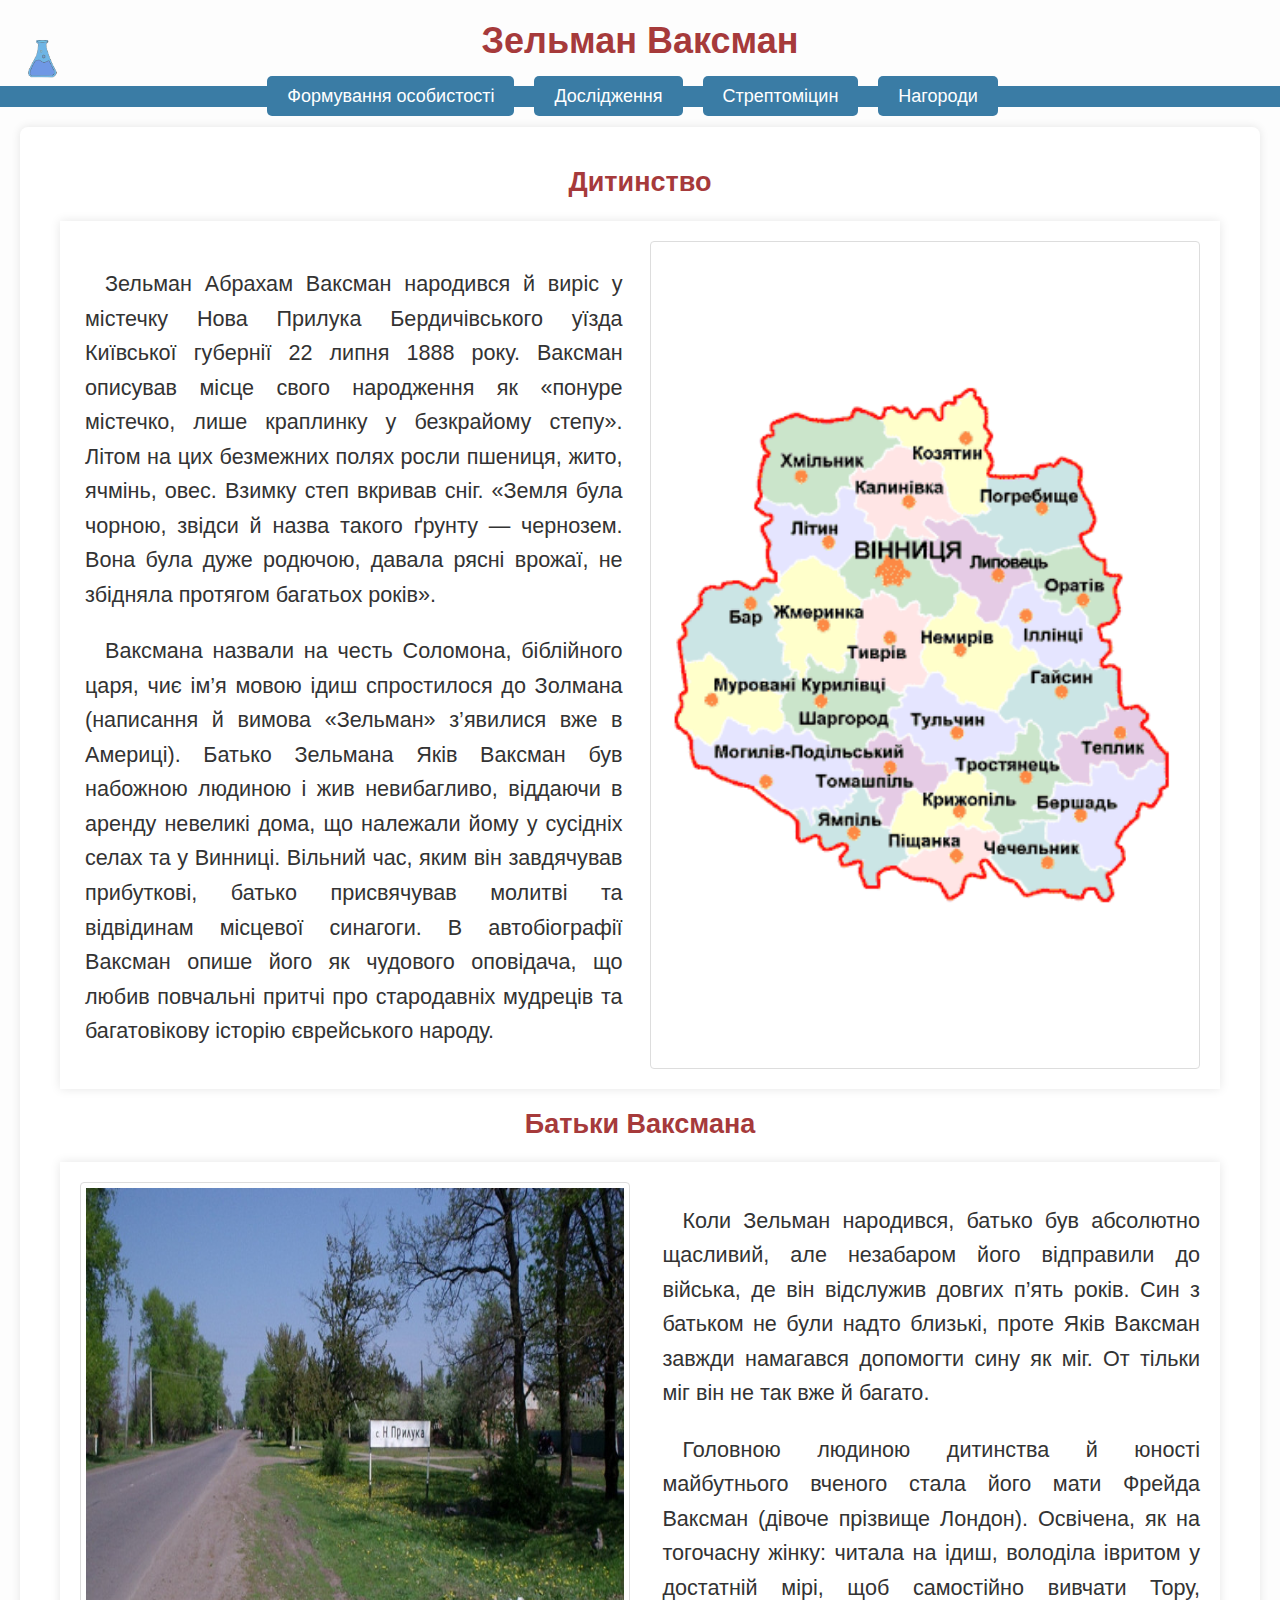
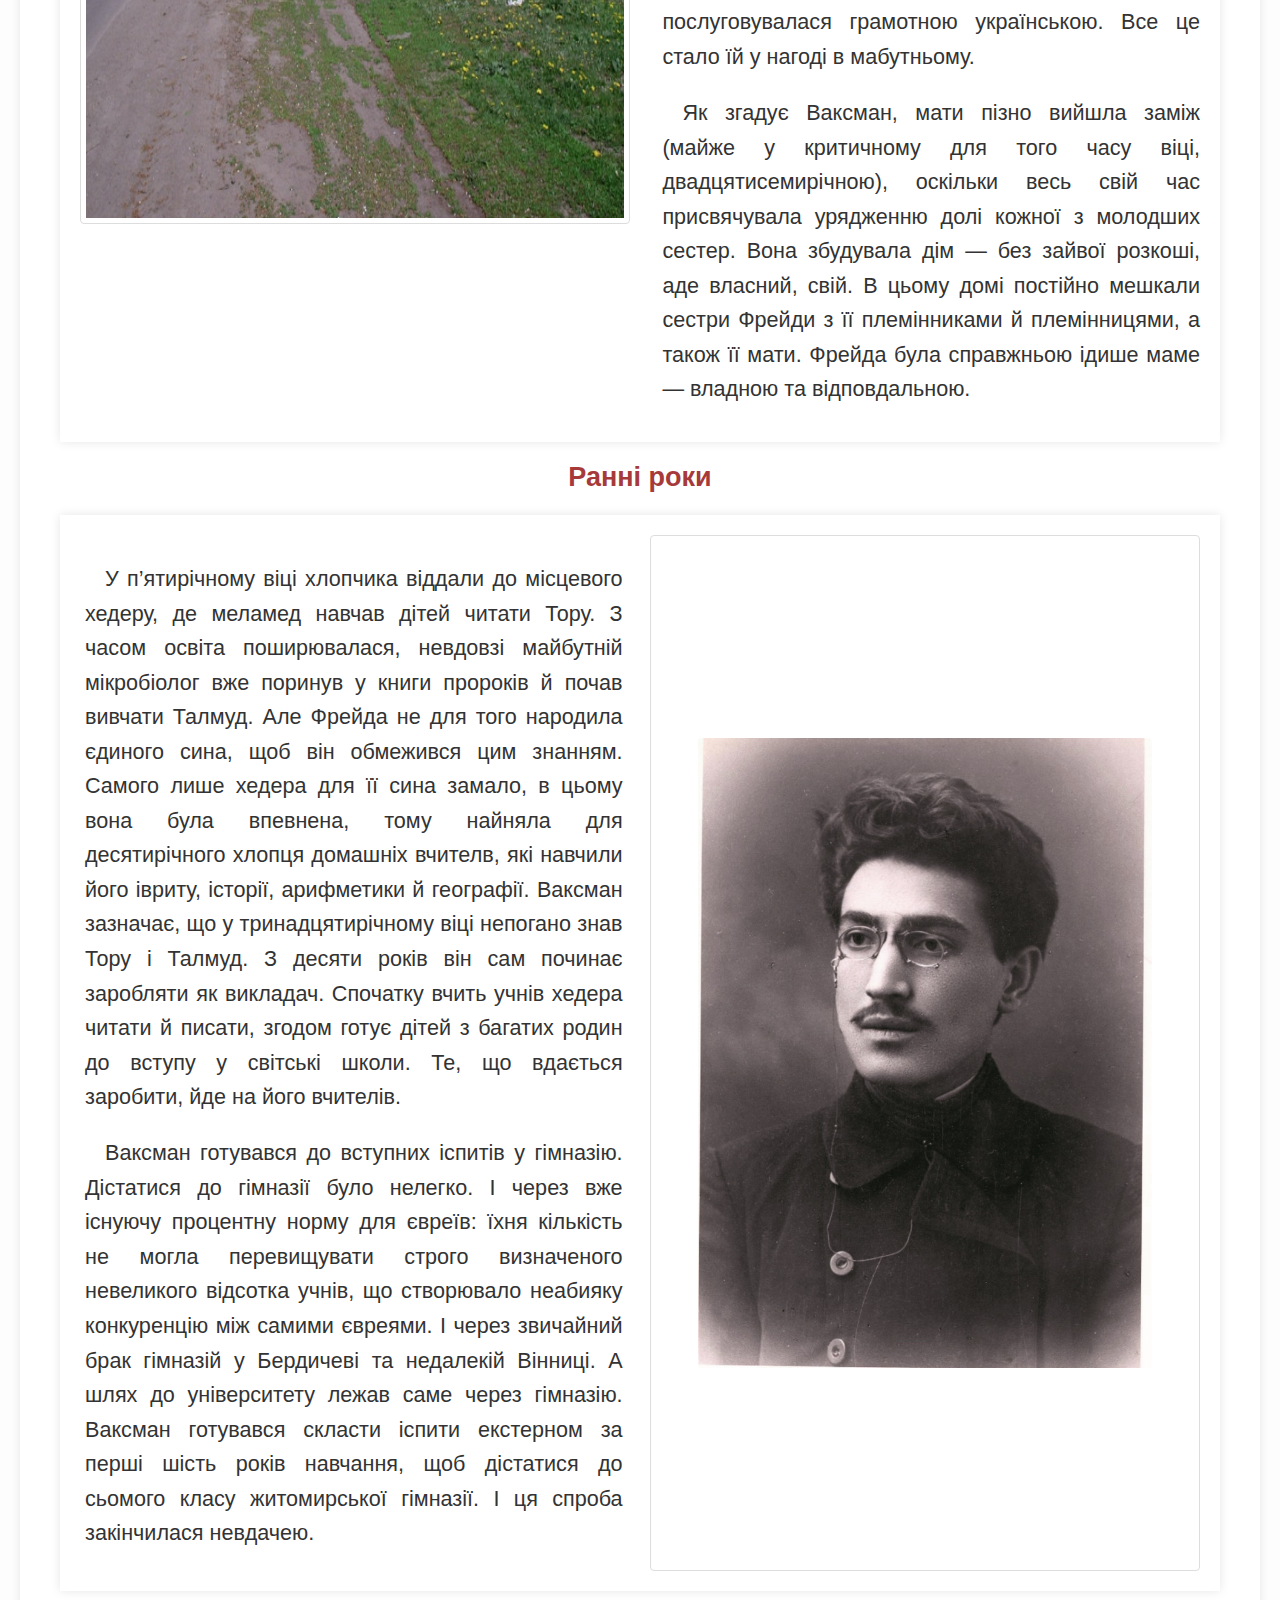
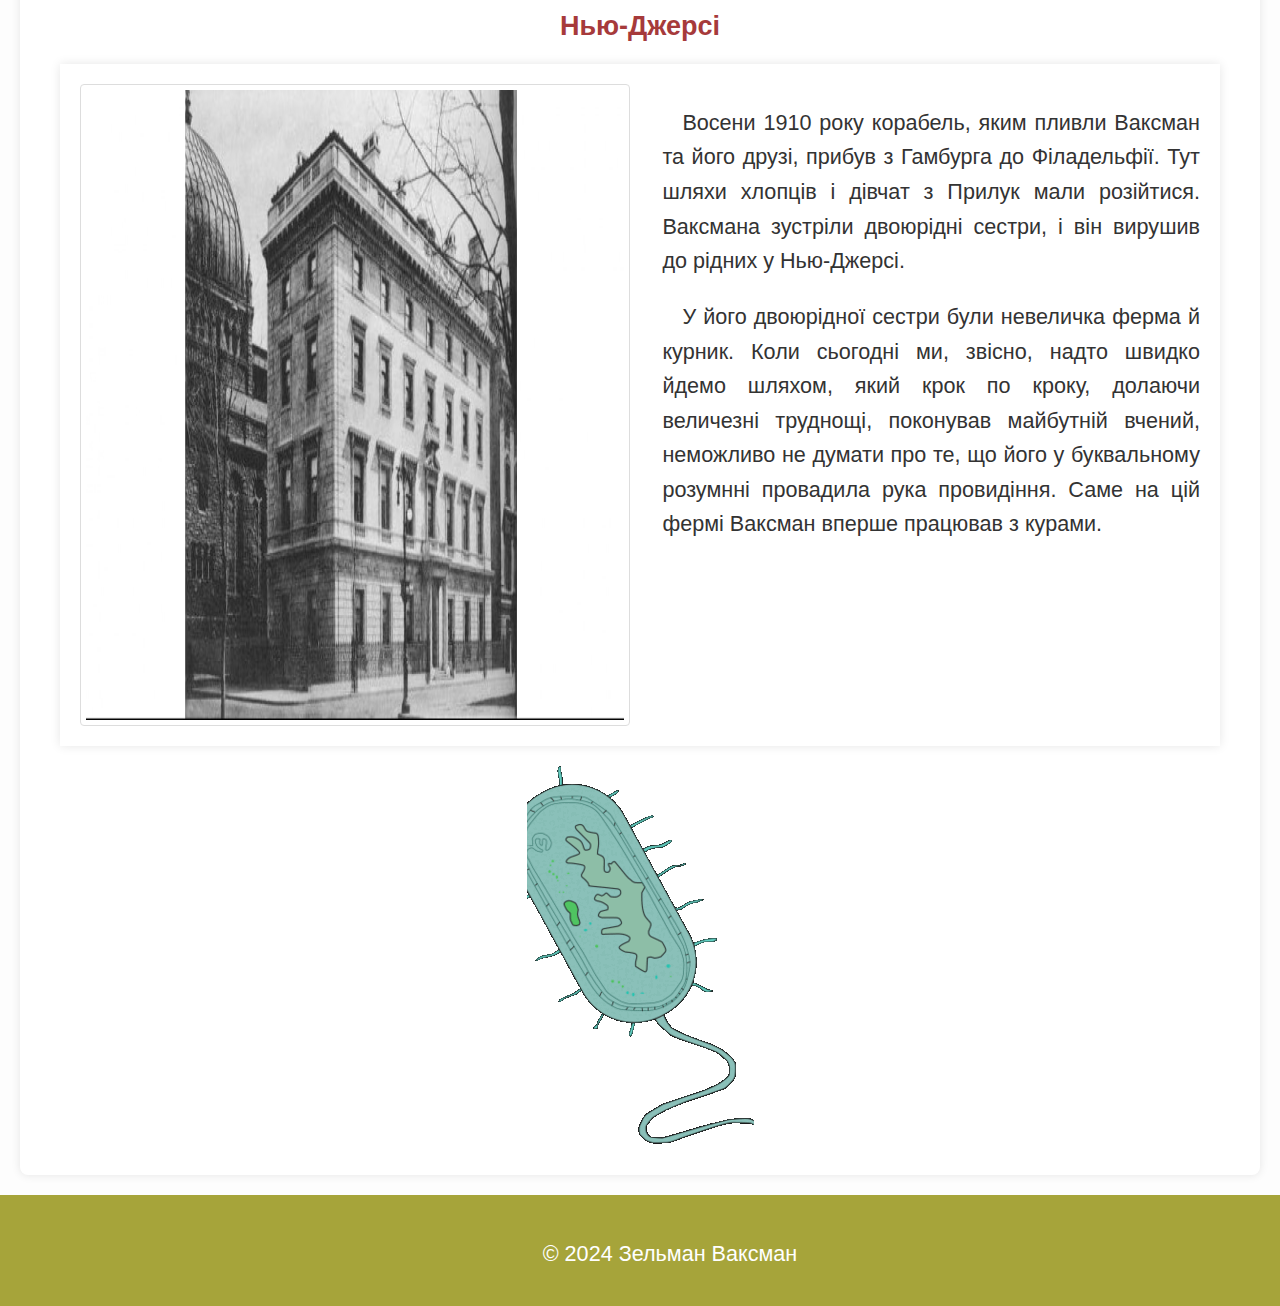
<file: index.html>
<!DOCTYPE html>
<html lang="uk">
<head>
    <meta charset="UTF-8">
    <meta name="viewport" content="width=device-width, initial-scale=1.0">
    <title>Зельман Ваксман - Формування особистості </title>
    <link rel="stylesheet" href="styles.css">
    <script src="script.js"></script>
</head>
<body>
    <header>
        <div class="logo">
            <img src="photos/logo.WebP" alt="Website Logo">
        </div>
        <h1>Зельман Ваксман</h1>
        <nav>
            <ul>
                <li><a href="index.html">Формування особистості</a></li>
                <li><a href="methods.html">Дослідження</a></li>
                <li><a href="streptomyces.html">Стрептоміцин</a></li>
                <li><a href="awards.html">Нагороди</a></li>
            </ul>
        </nav>
    </header>
    
    <main>
        <h2>Дитинство</h2>
        
        <section  class="content">
        
            <div class="left-content-alt">
              <p>
                Зельман Абрахам Ваксман народився й вирiс у мiстечку Нова Прилука Бердичiвського уїзда Київської губернiї 22 липня 1888 року. 
                Ваксман описував мiсце свого народження як «понуре мiстечко, лише краплинку у безкрайому степу». Лiтом на цих безмежних полях росли пшениця, жито, ячмiнь, овес. 
                Взимку степ вкривав снiг. «Земля була чорною, звiдси й назва такого ґрунту — чернозем. Вона була дуже родючою, давала ряснi врожаї, не збiдняла протягом багатьох рокiв».
            </p>
            <p>
                Ваксмана назвали на честь Соломона, бiблiйного царя, чиє iм’я мовою iдиш спростилося до Золмана (написання й вимова «Зельман» з’явилися вже в Америцi). 
                Батько Зельмана Якiв Ваксман був набожною людиною i жив невибагливо, вiддаючи в аренду невеликi дома, що належали йому у сусiднiх селах та у Винницi. 
                Вiльний час, яким вiн завдячував прибутковi, батько присвячував молитвi та вiдвiдинам мiсцевої синагоги. 
                В автобiографiї Ваксман опише його як чудового оповiдача, що любив повчальнi притчi про стародавнiх мудрецiв та багатовiкову iсторiю єврейського народу.
            </p>    
            </div>
            <div class="right-content-alt">
                <img src="photos/vinnitsa_map.WebP" alt="Вінницька область">
            </div>
            
        </section>
        <h2>Батьки Ваксмана</h2>
        <section  class="content">
            <div class="left-content">
                <img src="photos/selo.WebP" alt="Зельман Ваксман фото">
            </div>
            <div class="right-content">
            <p>
                Коли Зельман народився, батько був абсолютно щасливий, але незабаром його вiдправили до вiйська, де вiн вiдслужив довгих п’ять рокiв. Син з батьком не були надто близькi, проте Якiв Ваксман завжди намагався допомогти сину як мiг. От тiльки мiг вiн не так вже й багато.
            </p>
            <p>
                Головною людиною дитинства й юностi майбутнього вченого стала його мати Фрейда Ваксман (дiвоче прiзвище Лондон). Освiчена, як на тогочасну жiнку: читала на iдиш, володiла iвритом у достатнiй мiрi, щоб самостiйно вивчати Тору, послуговувалася грамотною українською. Все це стало їй у нагодi в мабутньому.
            </p>
               <p>
                Як згадує Ваксман, мати пiзно вийшла замiж (майже у критичному для того часу вiцi, двадцятисемирiчною), оскiльки весь свiй час присвячувала урядженню долi кожної з молодших сестер. Вона збудувала дiм — без зайвої розкошi, аде власний, свiй. В цьому домi постiйно мешкали сестри Фрейди з її племiнниками й племiнницями, а також її мати. Фрейда була справжньою iдише маме — владною та вiдповдальною.
               </p>
            </div>            
        </section>
        <h2>Ранні роки</h2>
        <section  class="content">
           
            <div class="left-content-alt">
            <p>
                У п’ятирiчному вiцi хлопчика вiддали до мiсцевого хедеру, де меламед навчав дiтей читати Тору. З часом освiта поширювалася, невдовзi майбутнiй мiкробiолог вже поринув у книги пророкiв й почав вивчати Талмуд. Але Фрейда не для того народила єдиного сина, щоб вiн обмежився цим знанням. Самого лише хедера для її сина замало, в цьому вона була впевнена, тому найняла для десятирiчного хлопця домашнiх вчителв, якi навчили його iвриту, iсторiї, арифметики й географiї. Ваксман зазначає, що у тринадцятирiчному вiцi непогано знав Тору i Талмуд. З десяти рокiв вiн сам починає заробляти як викладач. Спочатку вчить учнiв хедера читати й писати, згодом готує дiтей з багатих родин до вступу у свiтськi школи. Те, що вдається заробити, йде на його вчителiв.
            </p>
            <p>
                Ваксман готувався до вступних iспитiв у гiмназiю. Дiстатися до гiмназiї було нелегко. I через вже iснуючу процентну норму для євреїв: їхня кiлькiсть не могла перевищувати строго визначеного невеликого вiдсотка учнiв, що створювало неабияку конкуренцiю мiж самими євреями. I через звичайний брак гiмназiй у Бердичевi та недалекiй Вiнницi. А шлях до унiверситету лежав саме через гiмназiю. Ваксман готувався скласти iспити екстерном за першi шiсть рокiв навчання, щоб дiстатися до сьомого класу житомирської гiмназiї. I ця спроба закiнчилася невдачею.
            </p>
           
            </div>   
            <div class="right-content-alt">
                <img src="photos/Vaksman_photo.WebP" alt="Зельман Ваксман фото">
            </div>         
        </section>


      
        <h2>Нью-Джерсi</h2>
        <section  class="content">
            <div class="left-content">
                <img src="photos/jersi.WebP" alt="jersi">
            </div>
            <div class="right-content">
            <p>
                Восени 1910 року корабель, яким пливли Ваксман та його друзi, прибув з Гамбурга до Фiладельфiї. Тут шляхи хлопцiв i дiвчат з Прилук мали розiйтися. Ваксмана зустрiли двоюрiднi сестри, i вiн вирушив до рiдних у Нью-Джерсi.
            </p>
            <p>
                У його двоюрiдної сестри були невеличка ферма й курник. Коли сьогоднi ми, звiсно, надто швидко йдемо шляхом, який крок по кроку, долаючи величезнi труднощi, поконував майбутнiй вчений, неможливо не думати про те, що його у буквальному розумннi провадила рука провидiння. Саме на цiй фермi Ваксман вперше працював з курами. 
            </p>
           
            </div>            
        </section>
        <div class="gif-container">
            <img src="photos/bacteria-gif.gif" alt="Animated GIF" class="animated-gif" />
        </div>    
    </main>

    <footer>
        <p class="footr">&copy; 2024 Зельман Ваксман</p>
    </footer>
</body>
</html>
</file>
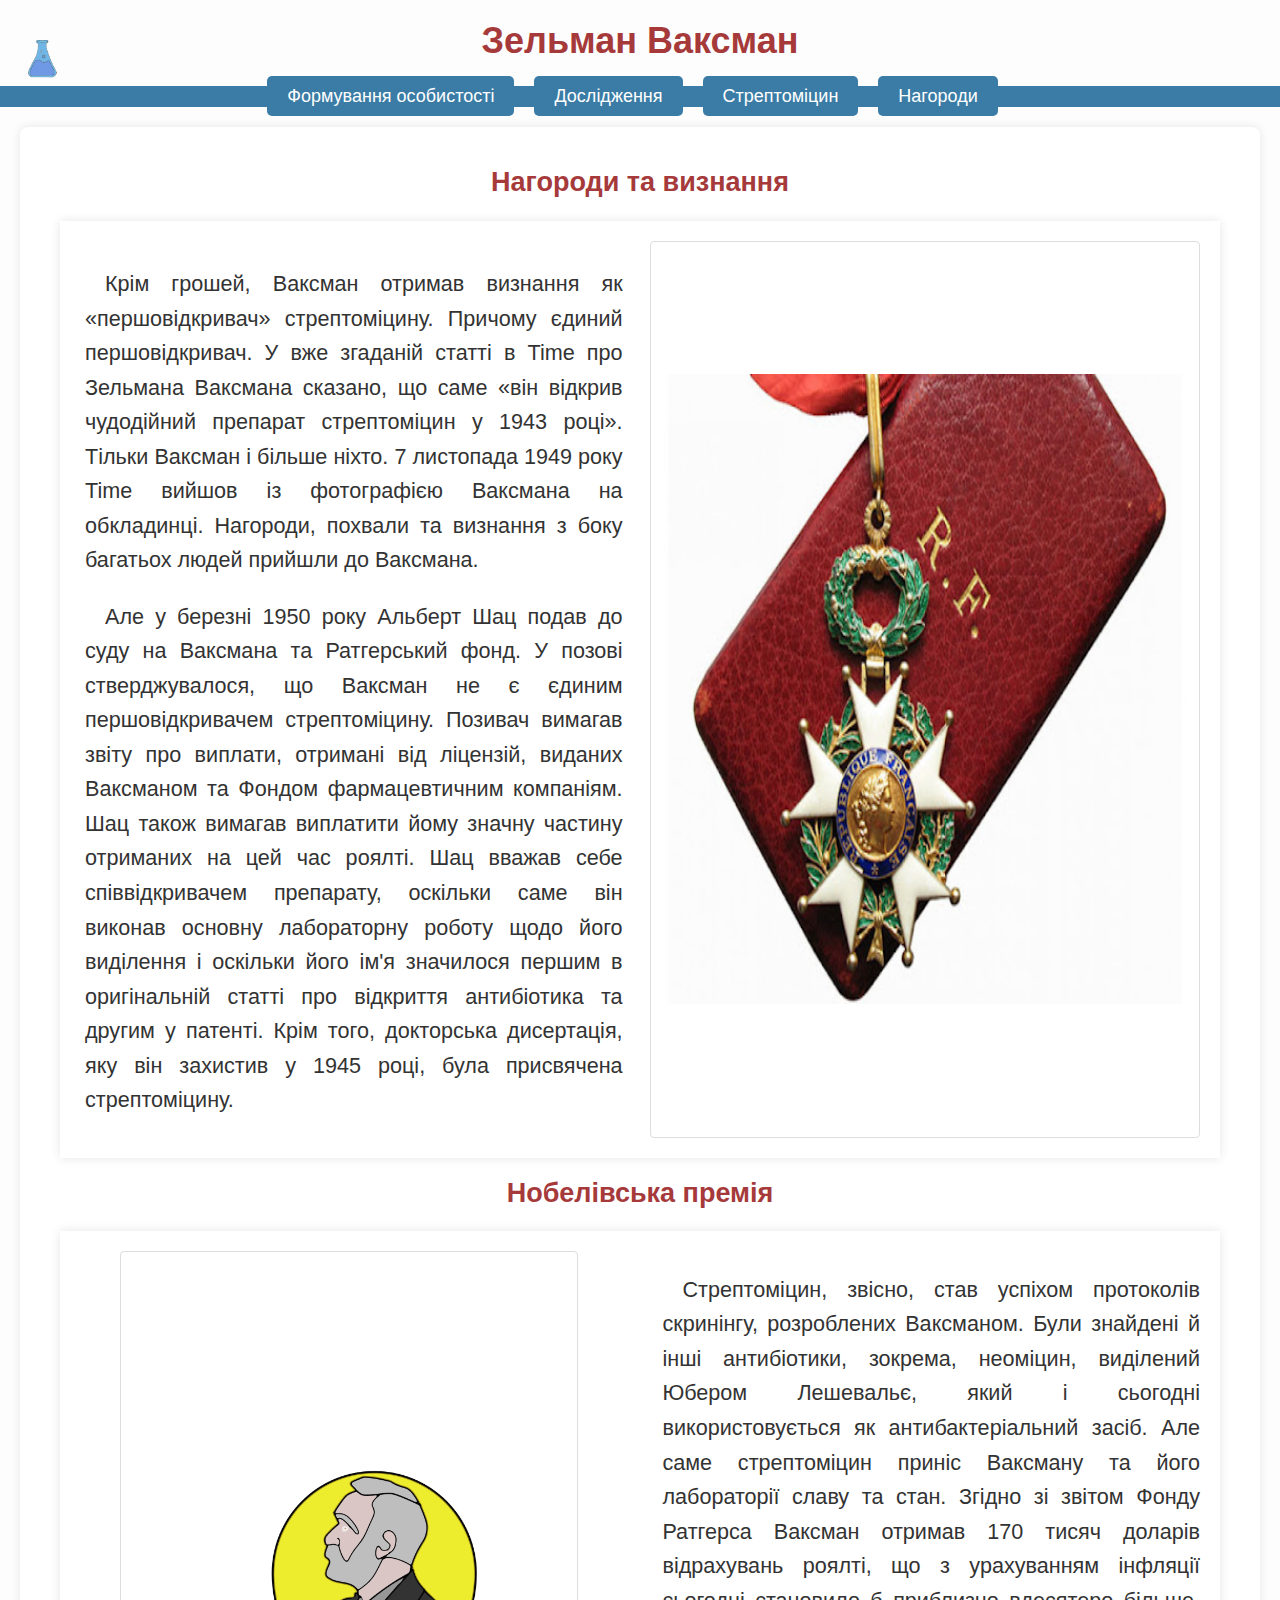
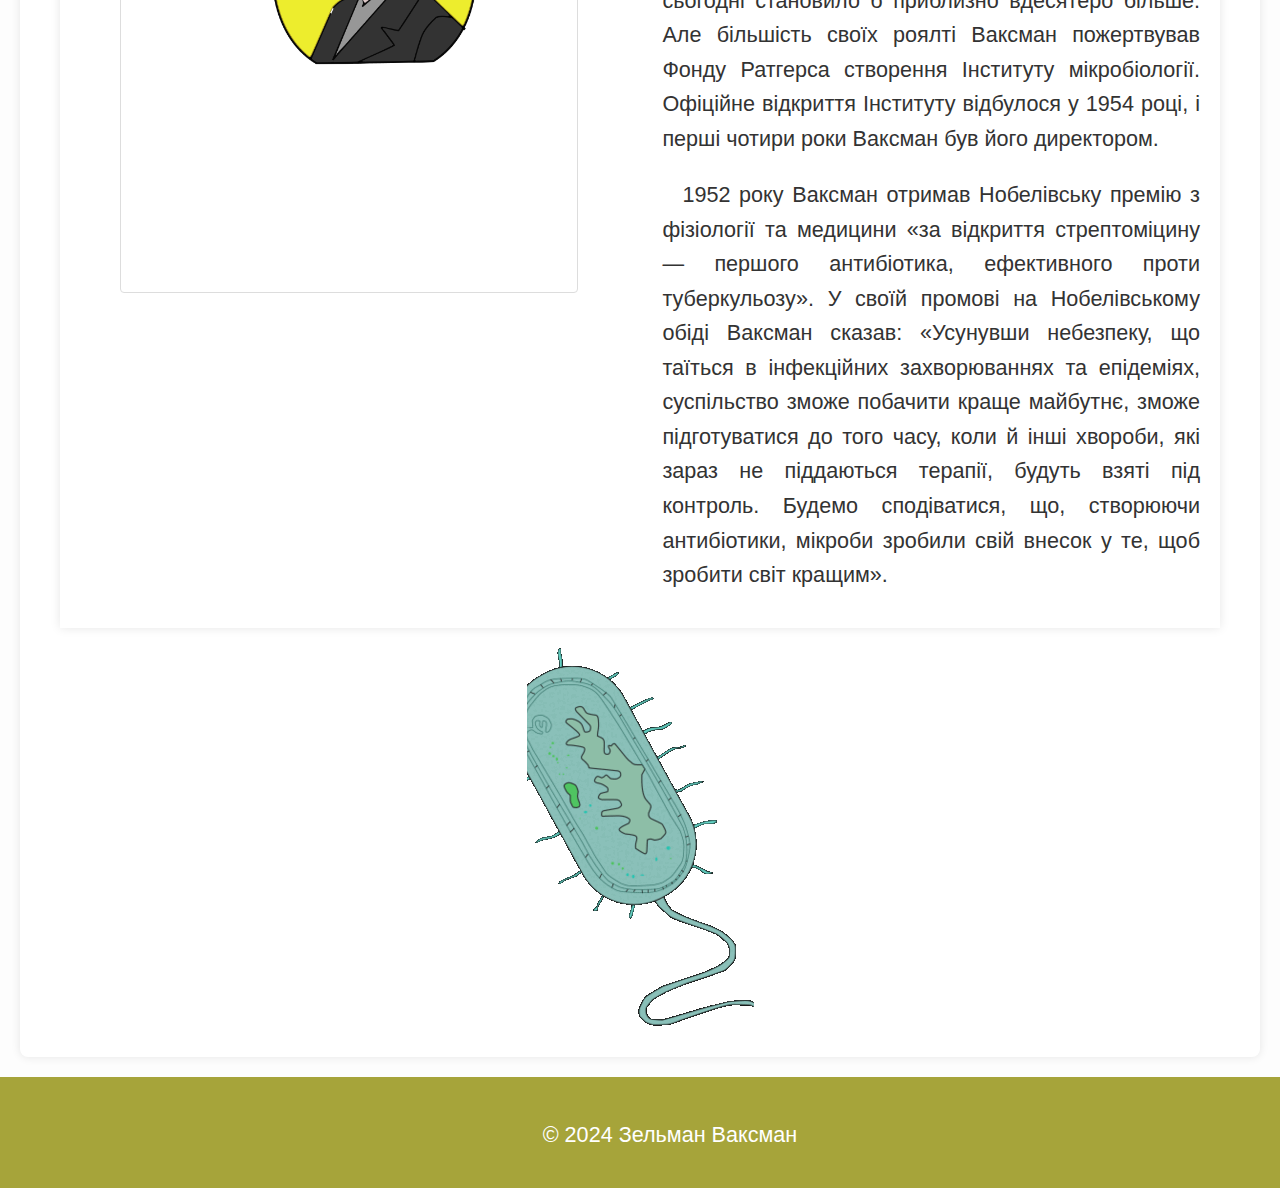
<file: awards.html>
<!DOCTYPE html>
<html lang="uk">
<head>
    <meta charset="UTF-8">
    <meta name="viewport" content="width=device-width, initial-scale=1.0">
    <title>Зельман Ваксман - Нагороди</title>
    <link rel="stylesheet" href="styles.css">
    <script src="script.js"></script>
</head>
<body>
    <header>
        <div class="logo">
            <img src="photos/logo.WebP" alt="Website Logo">
        </div>
        <h1>Зельман Ваксман</h1>
        <nav>
            <ul>
                <li><a href="index.html">Формування особистості</a></li>
                <li><a href="methods.html">Дослідження</a></li>
                <li><a href="streptomyces.html">Стрептоміцин</a></li>
                <li><a href="awards.html">Нагороди</a></li>
            </ul>
        </nav>
    </header>

    <main>
        <h2>Нагороди та визнання</h2>
        <section  class="content">

            <div class="left-content-alt">
              <p>
                Крім грошей, Ваксман отримав визнання як «першовідкривач» стрептоміцину. Причому єдиний першовідкривач. У вже згаданій статті в Time про Зельмана Ваксмана сказано, що саме «він відкрив чудодійний препарат стрептоміцин у 1943 році». Тільки Ваксман і більше ніхто. 7 листопада 1949 року Time вийшов із фотографією Ваксмана на обкладинці. Нагороди, похвали та визнання з боку багатьох людей прийшли до Ваксмана.
            </p>
            <p>
                Але у березні 1950 року Альберт Шац подав до суду на Ваксмана та Ратгерський фонд. У позові стверджувалося, що Ваксман не є єдиним першовідкривачем стрептоміцину. Позивач вимагав звіту про виплати, отримані від ліцензій, виданих Ваксманом та Фондом фармацевтичним компаніям. Шац також вимагав виплатити йому значну частину отриманих на цей час роялті. Шац вважав себе співвідкривачем препарату, оскільки саме він виконав основну лабораторну роботу щодо його виділення і оскільки його ім'я значилося першим в оригінальній статті про відкриття антибіотика та другим у патенті. Крім того, докторська дисертація, яку він захистив у 1945 році, була присвячена стрептоміцину.
            </p>    
            </div>
            <div class="right-content-alt">
                <img src="photos/unnamed.jpg" alt="Streptomyces griseus">
            </div>
        </section>
        <h2>Нобелівська премія</h2>
        <section  class="content">
            <div class="left-content">
                <img src="photos/nobelprize.png" alt="Streptomyces griseus">
            </div>
            <div class="right-content">
              <p>
                Стрептоміцин, звісно, ​​став успіхом протоколів скринінгу, розроблених Ваксманом. Були знайдені й інші антибіотики, зокрема, неоміцин, виділений Юбером Лешевальє, який і сьогодні використовується як антибактеріальний засіб. Але саме стрептоміцин приніс Ваксману та його лабораторії славу та стан. Згідно зі звітом Фонду Ратгерса Ваксман отримав 170 тисяч доларів відрахувань роялті, що з урахуванням інфляції сьогодні становило б приблизно вдесятеро більше. Але більшість своїх роялті Ваксман пожертвував Фонду Ратгерса створення Інституту мікробіології. Офіційне відкриття Інституту відбулося у 1954 році, і перші чотири роки Ваксман був його директором.
            </p>
            <p>
                1952 року Ваксман отримав Нобелівську премію з фізіології та медицини «за відкриття стрептоміцину — першого антибіотика, ефективного проти туберкульозу». У своїй промові на Нобелівському обіді Ваксман сказав: «Усунувши небезпеку, що таїться в інфекційних захворюваннях та епідеміях, суспільство зможе побачити краще майбутнє, зможе підготуватися до того часу, коли й інші хвороби, які зараз не піддаються терапії, будуть взяті під контроль. Будемо сподіватися, що, створюючи антибіотики, мікроби зробили свій внесок у те, щоб зробити світ кращим».
            </p>    
            </div>
        </section>
        <div class="gif-container">
            <img src="photos/bacteria-gif.gif" alt="Animated GIF" class="animated-gif" />
        </div>   
    </main>

    <footer>
        <p class="footr">&copy; 2024 Зельман Ваксман</p>
    </footer>
</body>
</html>
</file>
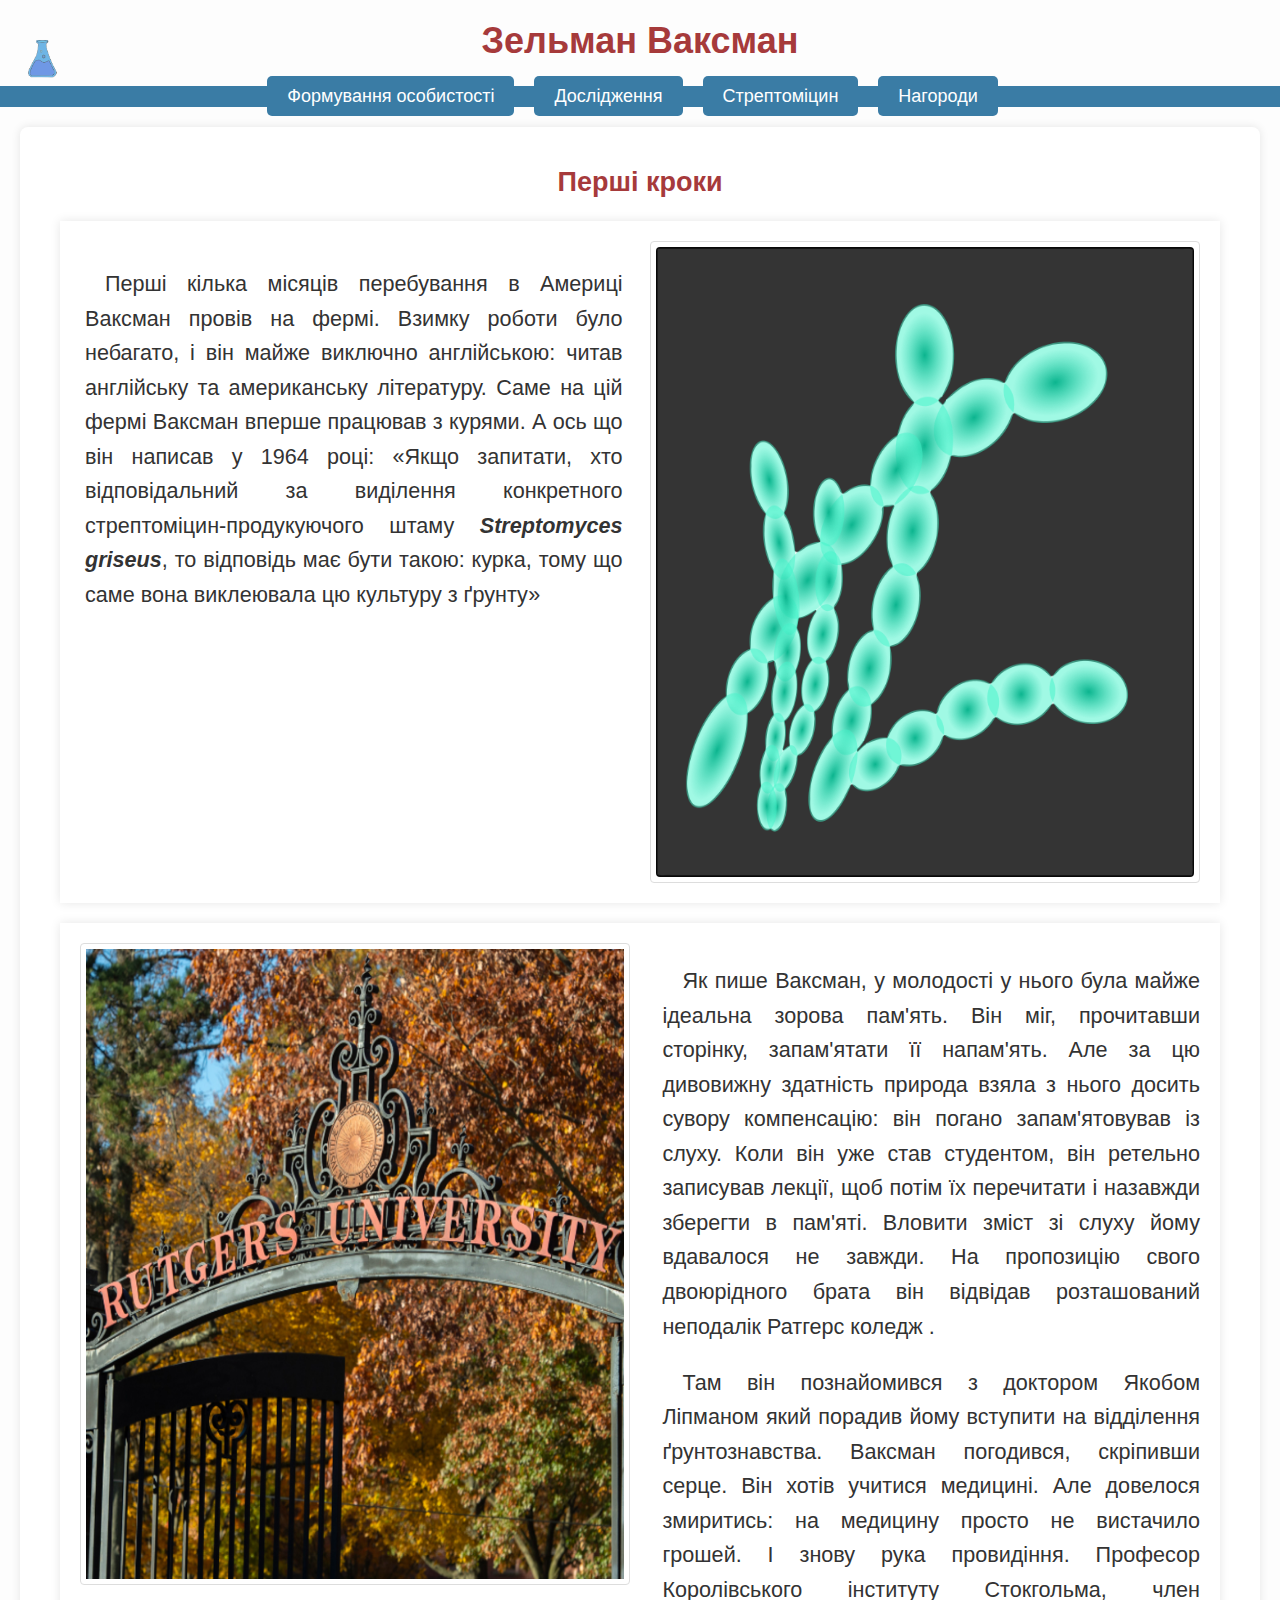
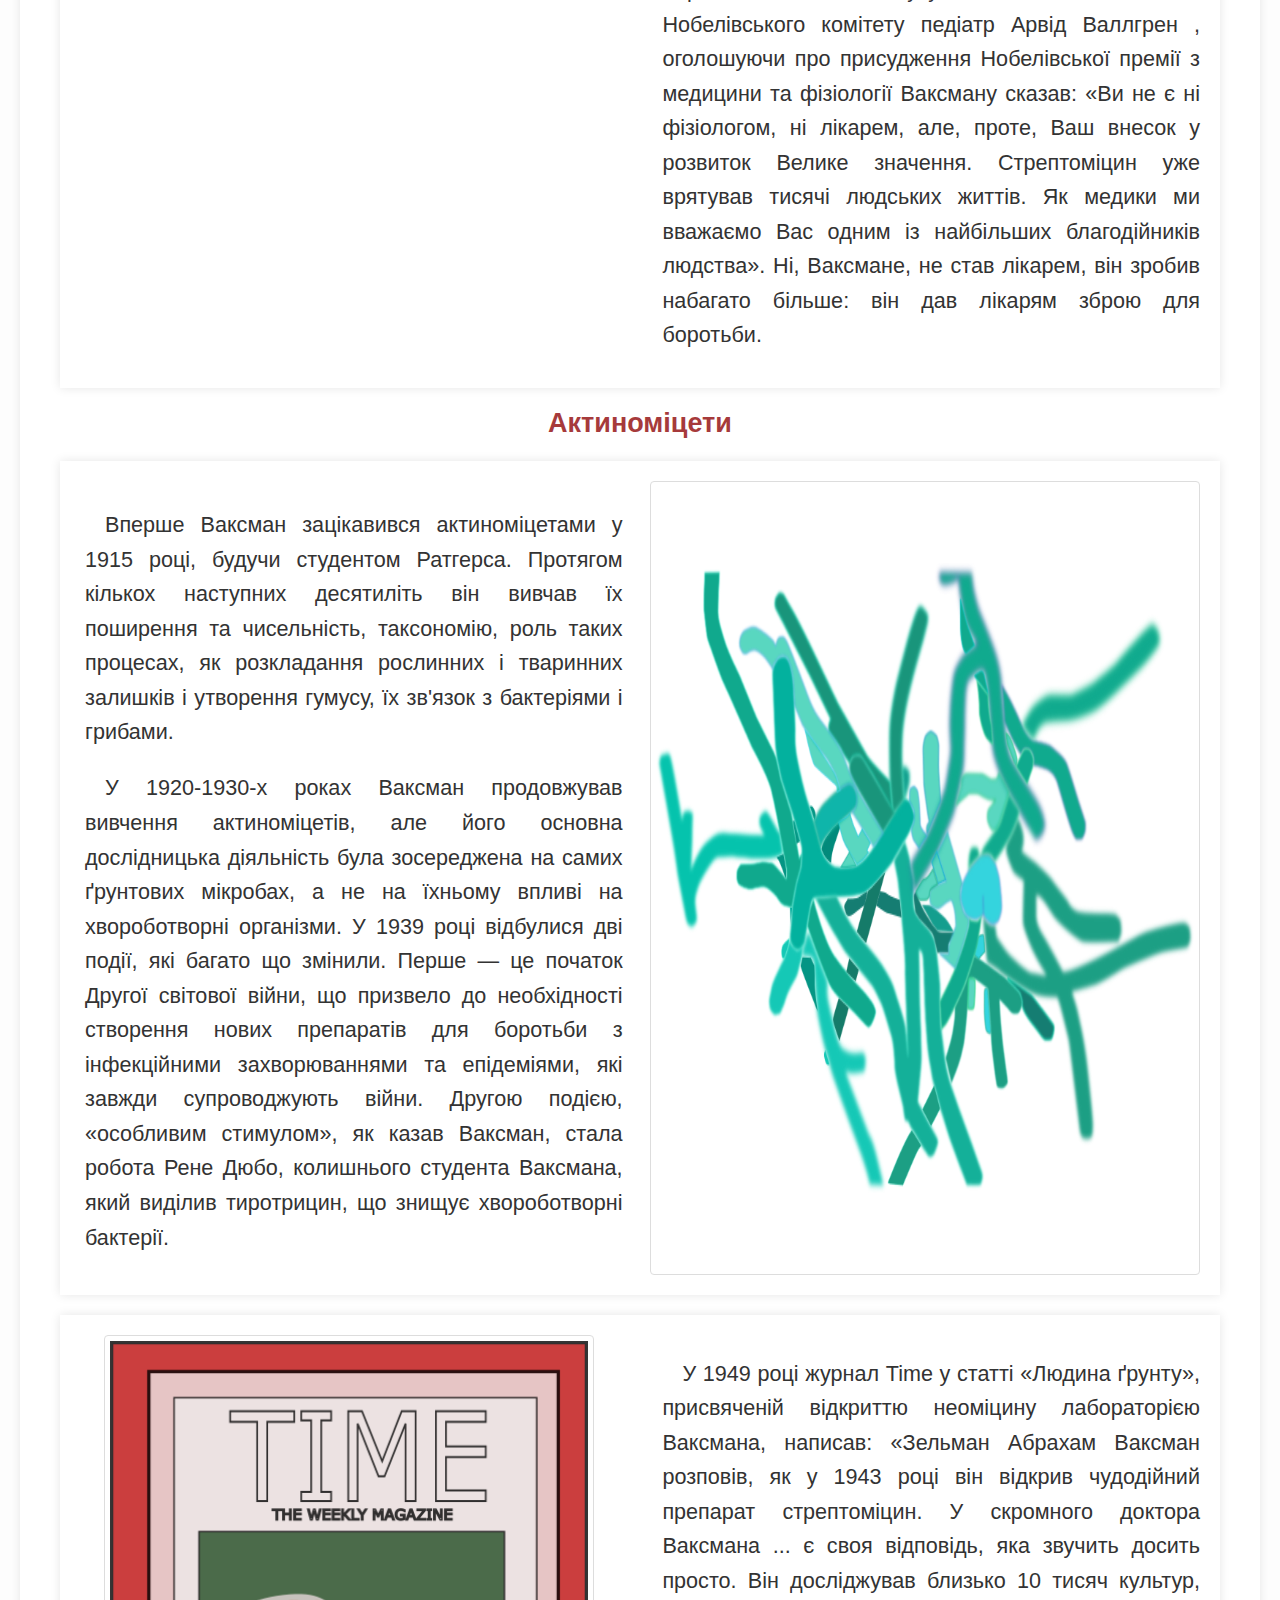
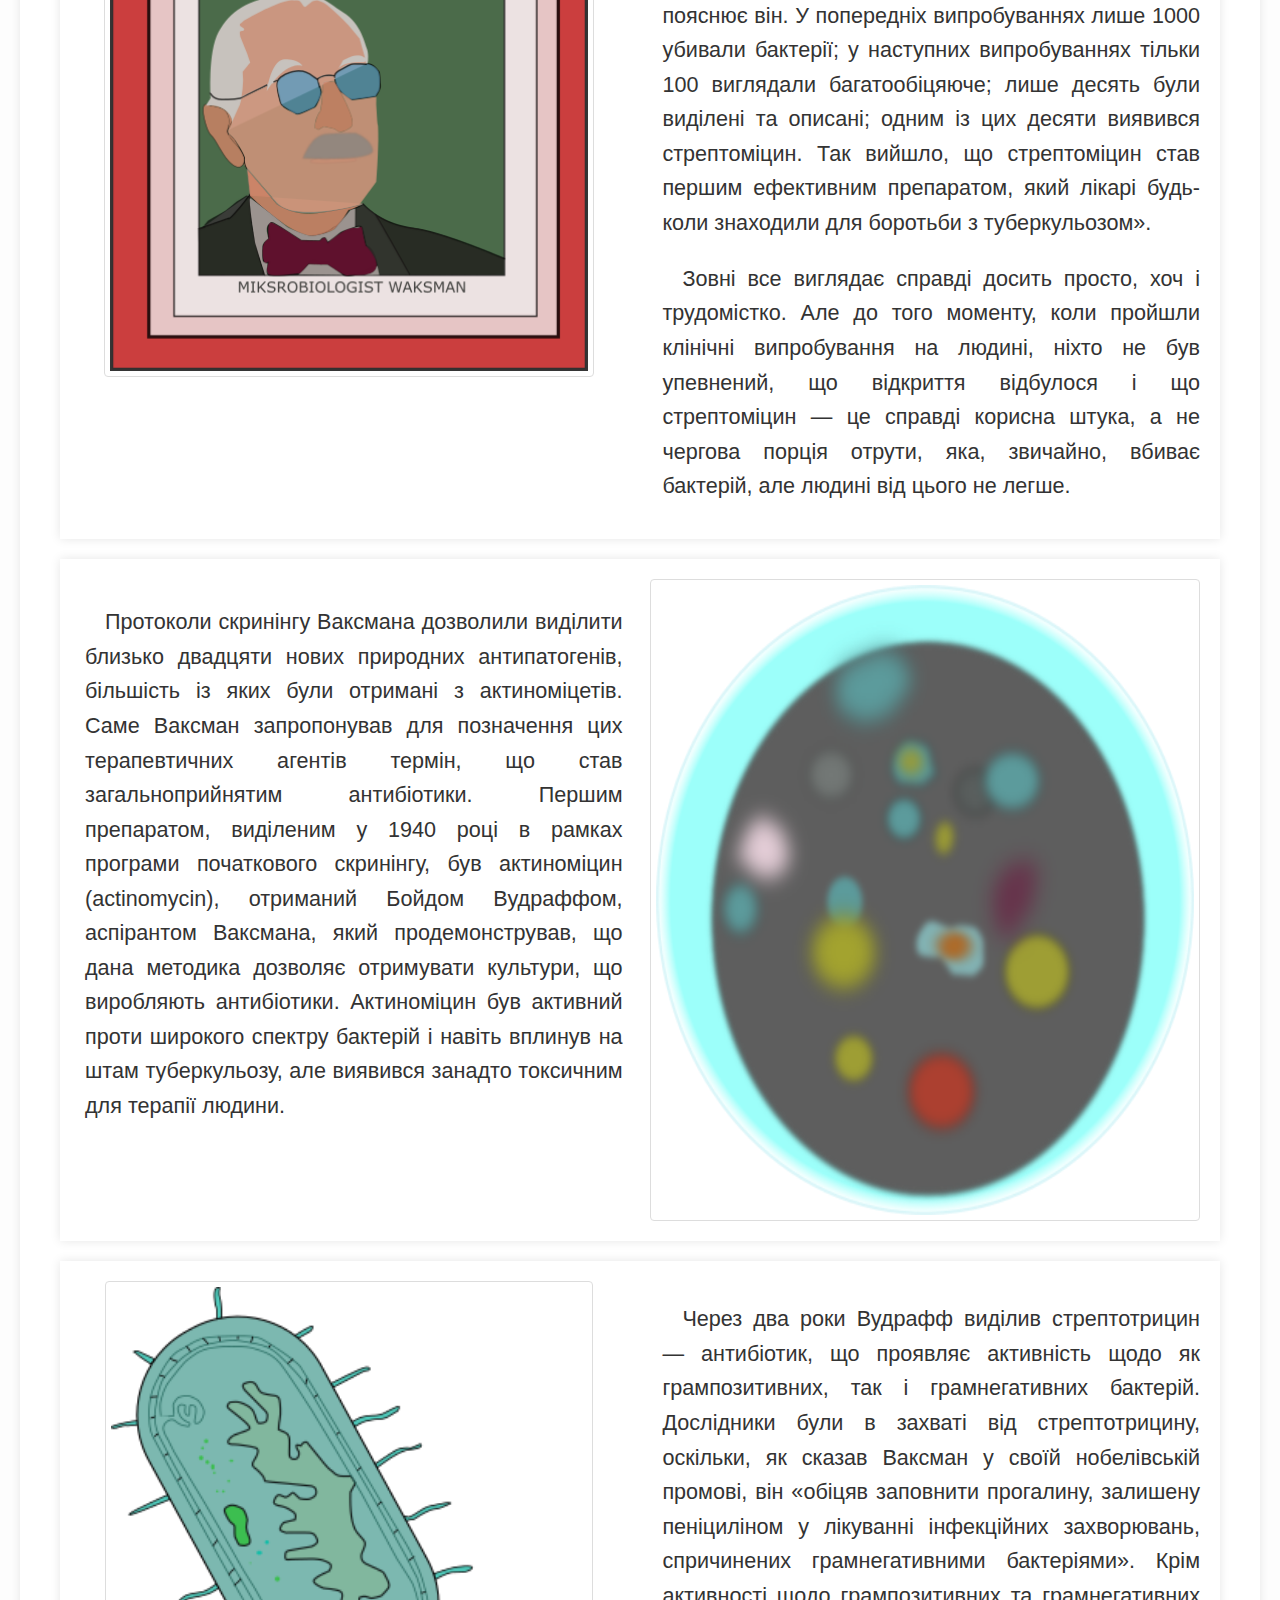
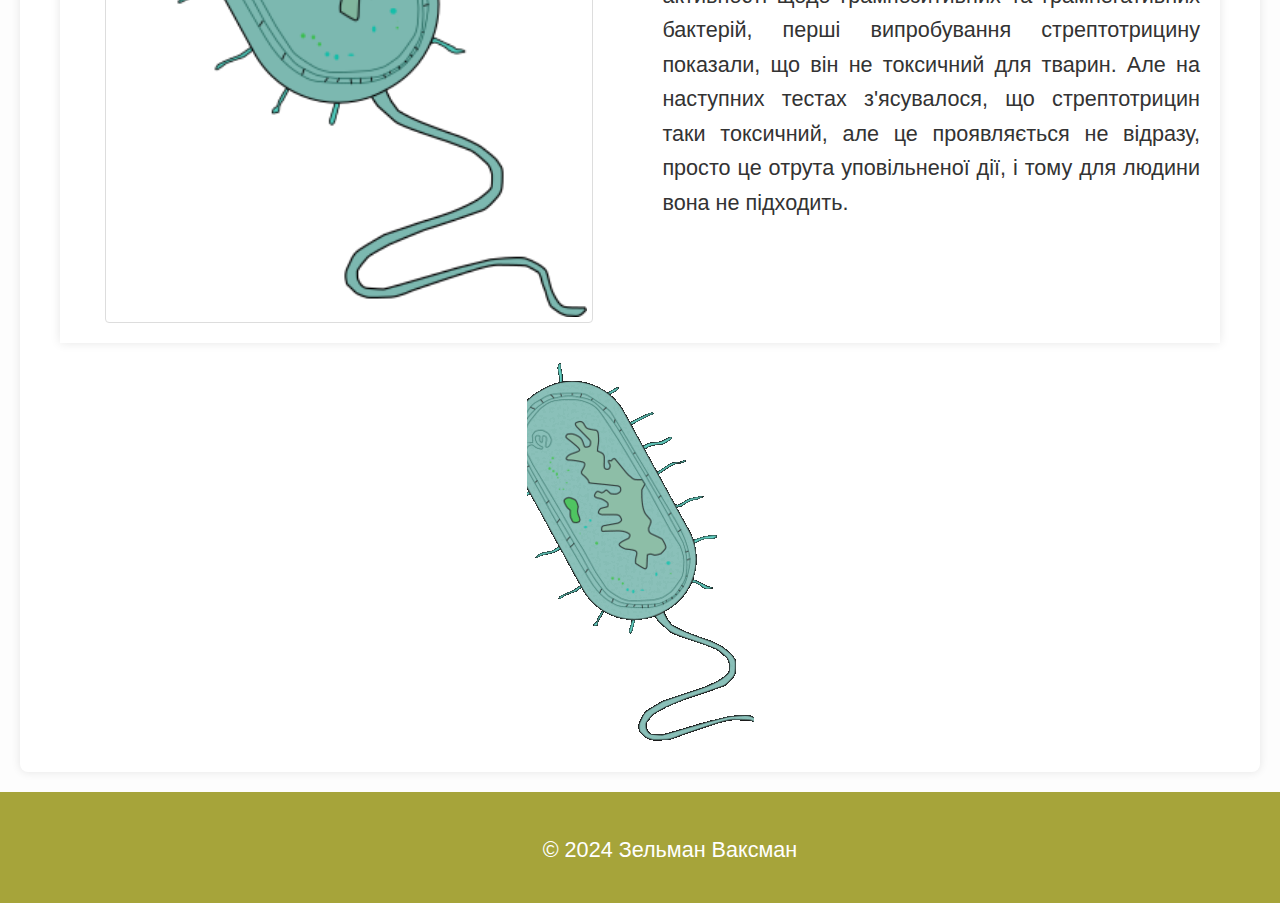
<file: methods.html>
<!DOCTYPE html>
<html lang="uk">
<head>
    <meta charset="UTF-8">
    <meta name="viewport" content="width=device-width, initial-scale=1.0">
    <title>Зельман Ваксман - Методи досліджень</title>
    <link rel="stylesheet" href="styles.css">
    <script src="script.js"></script>
</head>
<body>
    <header>
        <div class="logo">
            <img src="photos/logo.WebP" alt="Website Logo">
        </div>
        <h1>Зельман Ваксман</h1>

        <nav>
            <ul>
                <li><a href="index.html">Формування особистості</a></li>
                <li><a href="methods.html">Дослідження</a></li>
                <li><a href="streptomyces.html">Стрептоміцин</a></li>
                <li><a href="awards.html">Нагороди</a></li>
            </ul>
        </nav>
    </header>

    <main>
        <h2>Перші кроки</h2>
        
        <section  class="content">

            <div class="left-content-alt">
              <p>
                Перші кілька місяців перебування в Америці Ваксман провів на фермі. Взимку роботи було небагато, і він майже виключно англійською: читав англійську та американську літературу. Саме на цій фермі Ваксман вперше працював з курями. А ось що він написав у 1964 році: «Якщо запитати, хто відповідальний за виділення конкретного стрептоміцин-продукуючого штаму <b><i>Streptomyces griseus</i></b>, то відповідь має бути такою: курка, тому що саме вона виклеювала цю культуру з ґрунту»
            </p>  
            </div>
            <div class="right-content-alt">
                <img src="photos/spores.png" alt="Streptomyces griseus">
            </div>
            
        </section>
        <section  class="content">
            <div class="left-content">
                <img src="photos/Rutgers_University2.jpg" alt="Streptomyces griseus">
            </div>
            <div class="right-content">
              <p>
                Як пише Ваксман, у молодості у нього була майже ідеальна зорова пам'ять. Він міг, прочитавши сторінку, запам'ятати її напам'ять. Але за цю дивовижну здатність природа взяла з нього досить сувору компенсацію: він погано запам'ятовував із слуху. Коли він уже став студентом, він ретельно записував лекції, щоб потім їх перечитати і назавжди зберегти в пам'яті. Вловити зміст зі слуху йому вдавалося не завжди.

                На пропозицію свого двоюрідного брата він відвідав розташований неподалік Ратгерс коледж .
            </p>
            <p>
                Там він познайомився з доктором Якобом Ліпманом  який порадив йому вступити на відділення ґрунтознавства. Ваксман погодився, скріпивши серце. Він хотів учитися медицині. Але довелося змиритись: на медицину просто не вистачило грошей.
                
                І знову рука провидіння. Професор Королівського інституту Стокгольма, член Нобелівського комітету педіатр Арвід Валлгрен , оголошуючи про присудження Нобелівської премії з медицини та фізіології Ваксману сказав: «Ви не є ні фізіологом, ні лікарем, але, проте, Ваш внесок у розвиток Велике значення. Стрептоміцин уже врятував тисячі людських життів. Як медики ми вважаємо Вас одним із найбільших благодійників людства». Ні, Ваксмане, не став лікарем, він зробив набагато більше: він дав лікарям зброю для боротьби.
            </p>    
            </div>
        </section>

        <h2>Актиноміцети</h2>
        <section  class="content">
            
            <div class="left-content-alt">
              <p>
                Вперше Ваксман зацікавився актиноміцетами у 1915 році, будучи студентом Ратгерса. Протягом кількох наступних десятиліть він вивчав їх поширення та чисельність, таксономію, роль таких процесах, як розкладання рослинних і тваринних залишків і утворення гумусу, їх зв'язок з бактеріями і грибами.
            </p>
            <p>
                У 1920-1930-х роках Ваксман продовжував вивчення актиноміцетів, але його основна дослідницька діяльність була зосереджена на самих ґрунтових мікробах, а не на їхньому впливі на хвороботворні організми. У 1939 році відбулися дві події, які багато що змінили. Перше — це початок Другої світової війни, що призвело до необхідності створення нових препаратів для боротьби з інфекційними захворюваннями та епідеміями, які завжди супроводжують війни. Другою подією, «особливим стимулом», як казав Ваксман, стала робота Рене Дюбо, колишнього студента Ваксмана, який виділив тиротрицин, що знищує хвороботворні бактерії.
            </p>    
            </div>
            <div class="right-content-alt">
                <img src="photos/actinomyces.png" alt="Streptomyces griseus">
            </div>
        </section>

        <section  class="content">
            <div class="left-content">
                <img src="photos/waksman.png" alt="Streptomyces griseus">
            </div>
            <div class="right-content">
              <p>
                У 1949 році журнал Time у статті «Людина ґрунту», присвяченій відкриттю неоміцину лабораторією Ваксмана, написав: «Зельман Абрахам Ваксман розповів, як у 1943 році він відкрив чудодійний препарат стрептоміцин. У скромного доктора Ваксмана ... є своя відповідь, яка звучить досить просто. Він досліджував близько 10 тисяч культур, пояснює він. У попередніх випробуваннях лише 1000 убивали бактерії; у наступних випробуваннях тільки 100 виглядали багатообіцяюче; лише десять були виділені та описані; одним із цих десяти виявився стрептоміцин. Так вийшло, що стрептоміцин став першим ефективним препаратом, який лікарі будь-коли знаходили для боротьби з туберкульозом».
            </p>
            <p>
                Зовні все виглядає справді досить просто, хоч і трудомістко. Але до того моменту, коли пройшли клінічні випробування на людині, ніхто не був упевнений, що відкриття відбулося і що стрептоміцин — це справді корисна штука, а не чергова порція отрути, яка, звичайно, вбиває бактерій, але людині від цього не легше.
            </p>    
            </div>
        </section>

        <section  class="content">

            <div class="left-content-alt">
              <p>
                Протоколи скринінгу Ваксмана дозволили виділити близько двадцяти нових природних антипатогенів, більшість із яких були отримані з актиноміцетів. Саме Ваксман запропонував для позначення цих терапевтичних агентів термін, що став загальноприйнятим антибіотики. Першим препаратом, виділеним у 1940 році в рамках програми початкового скринінгу, був актиноміцин (actinomycin), отриманий Бойдом Вудраффом, аспірантом Ваксмана, який продемонстрував, що дана методика дозволяє отримувати культури, що виробляють антибіотики. Актиноміцин був активний проти широкого спектру бактерій і навіть вплинув на штам туберкульозу, але виявився занадто токсичним для терапії людини.
            </p>
          
            </div>
            <div class="right-content-alt">
                <img src="photos/petri.png" alt="Petri dish">
            </div>
        </section>
        <section  class="content">
            <div class="left-content">
                <img src="photos/bacteria.png" alt="Petri dish">
            </div>
            <div class="right-content">
              <p>
                Через два роки Вудрафф виділив стрептотрицин — антибіотик, що проявляє активність щодо як грампозитивних, так і грамнегативних бактерій. Дослідники були в захваті від стрептотрицину, оскільки, як сказав Ваксман у своїй нобелівській промові, він «обіцяв заповнити прогалину, залишену пеніциліном у лікуванні інфекційних захворювань, спричинених грамнегативними бактеріями». Крім активності щодо грампозитивних та грамнегативних бактерій, перші випробування стрептотрицину показали, що він не токсичний для тварин. Але на наступних тестах з'ясувалося, що стрептотрицин таки токсичний, але це проявляється не відразу, просто це отрута уповільненої дії, і тому для людини вона не підходить.
            </p>
          
            </div>
        </section>

        <div class="gif-container">
            <img src="photos/bacteria-gif.gif" alt="Animated GIF" class="animated-gif" />
        </div>   
    </main>

    <footer>
        <p class="footr">&copy; 2024 Зельман Ваксман</p>
    </footer>
</body>
</html>
</file>
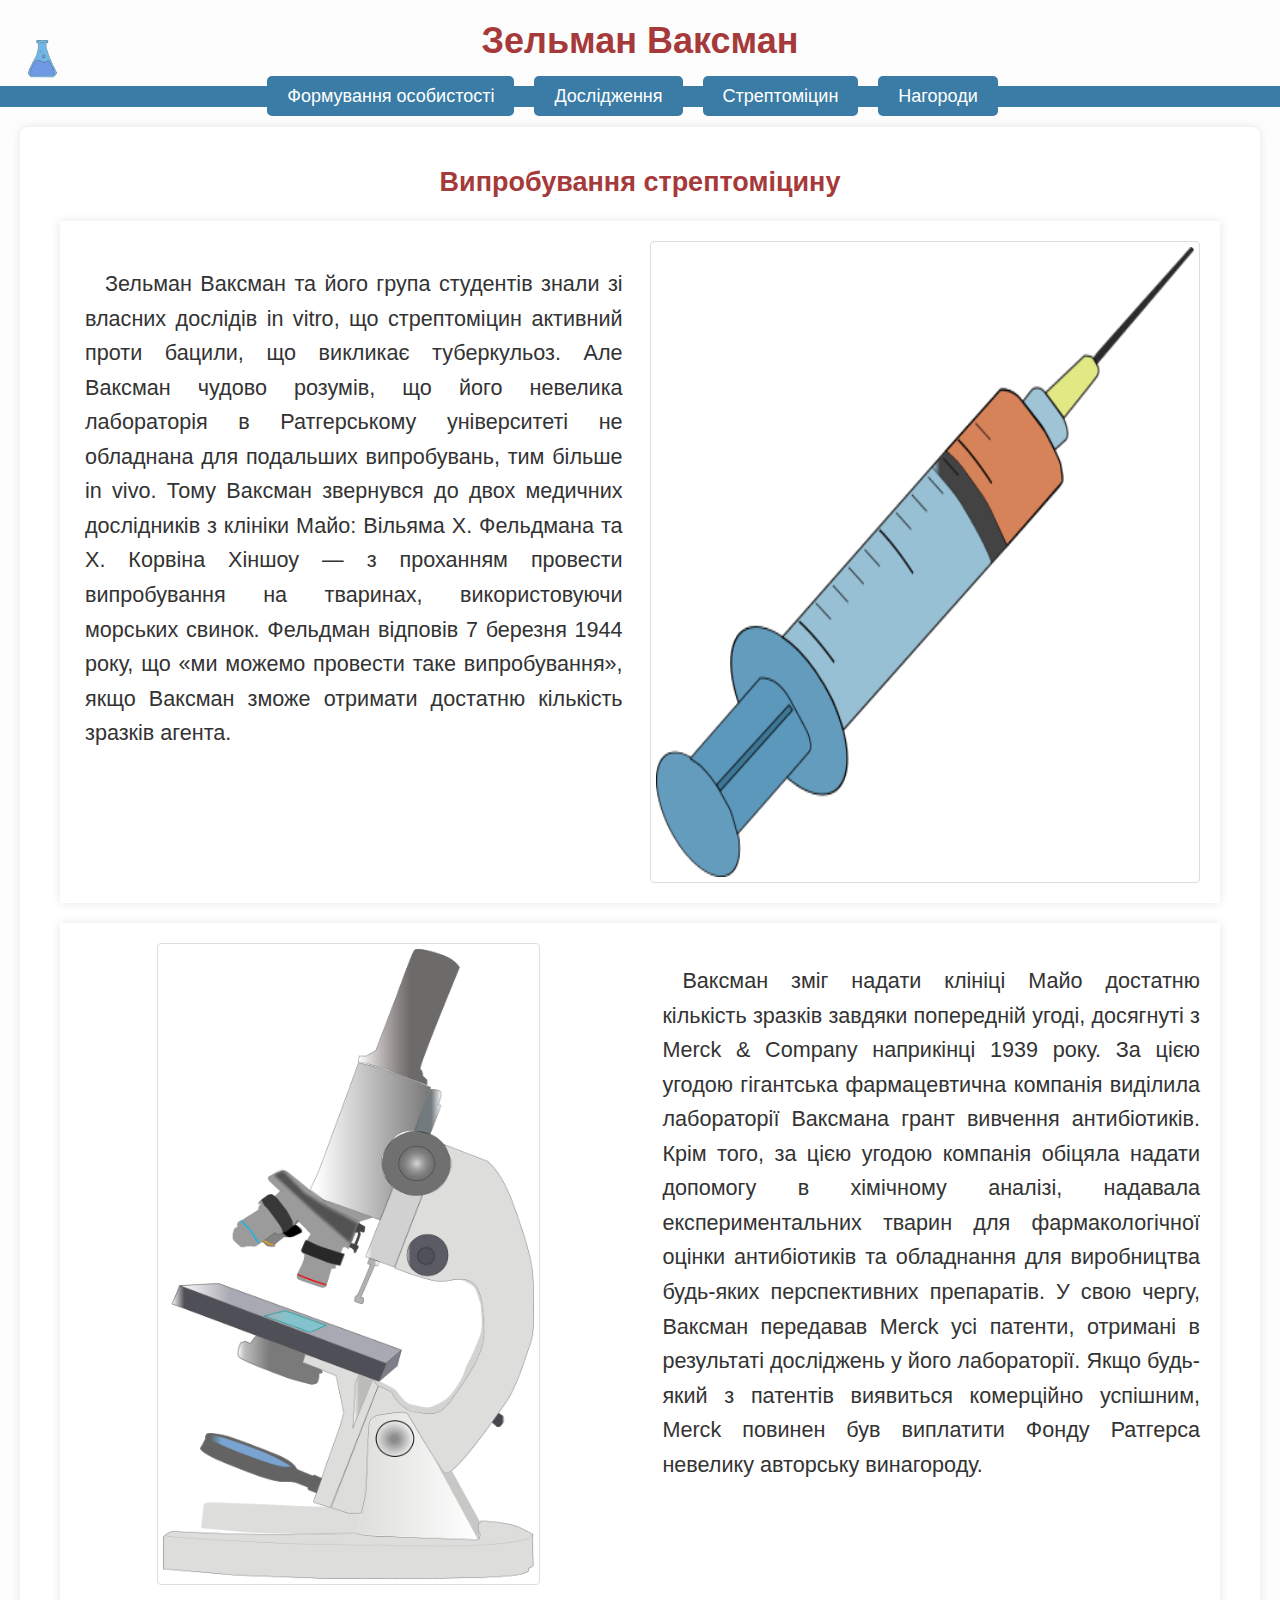
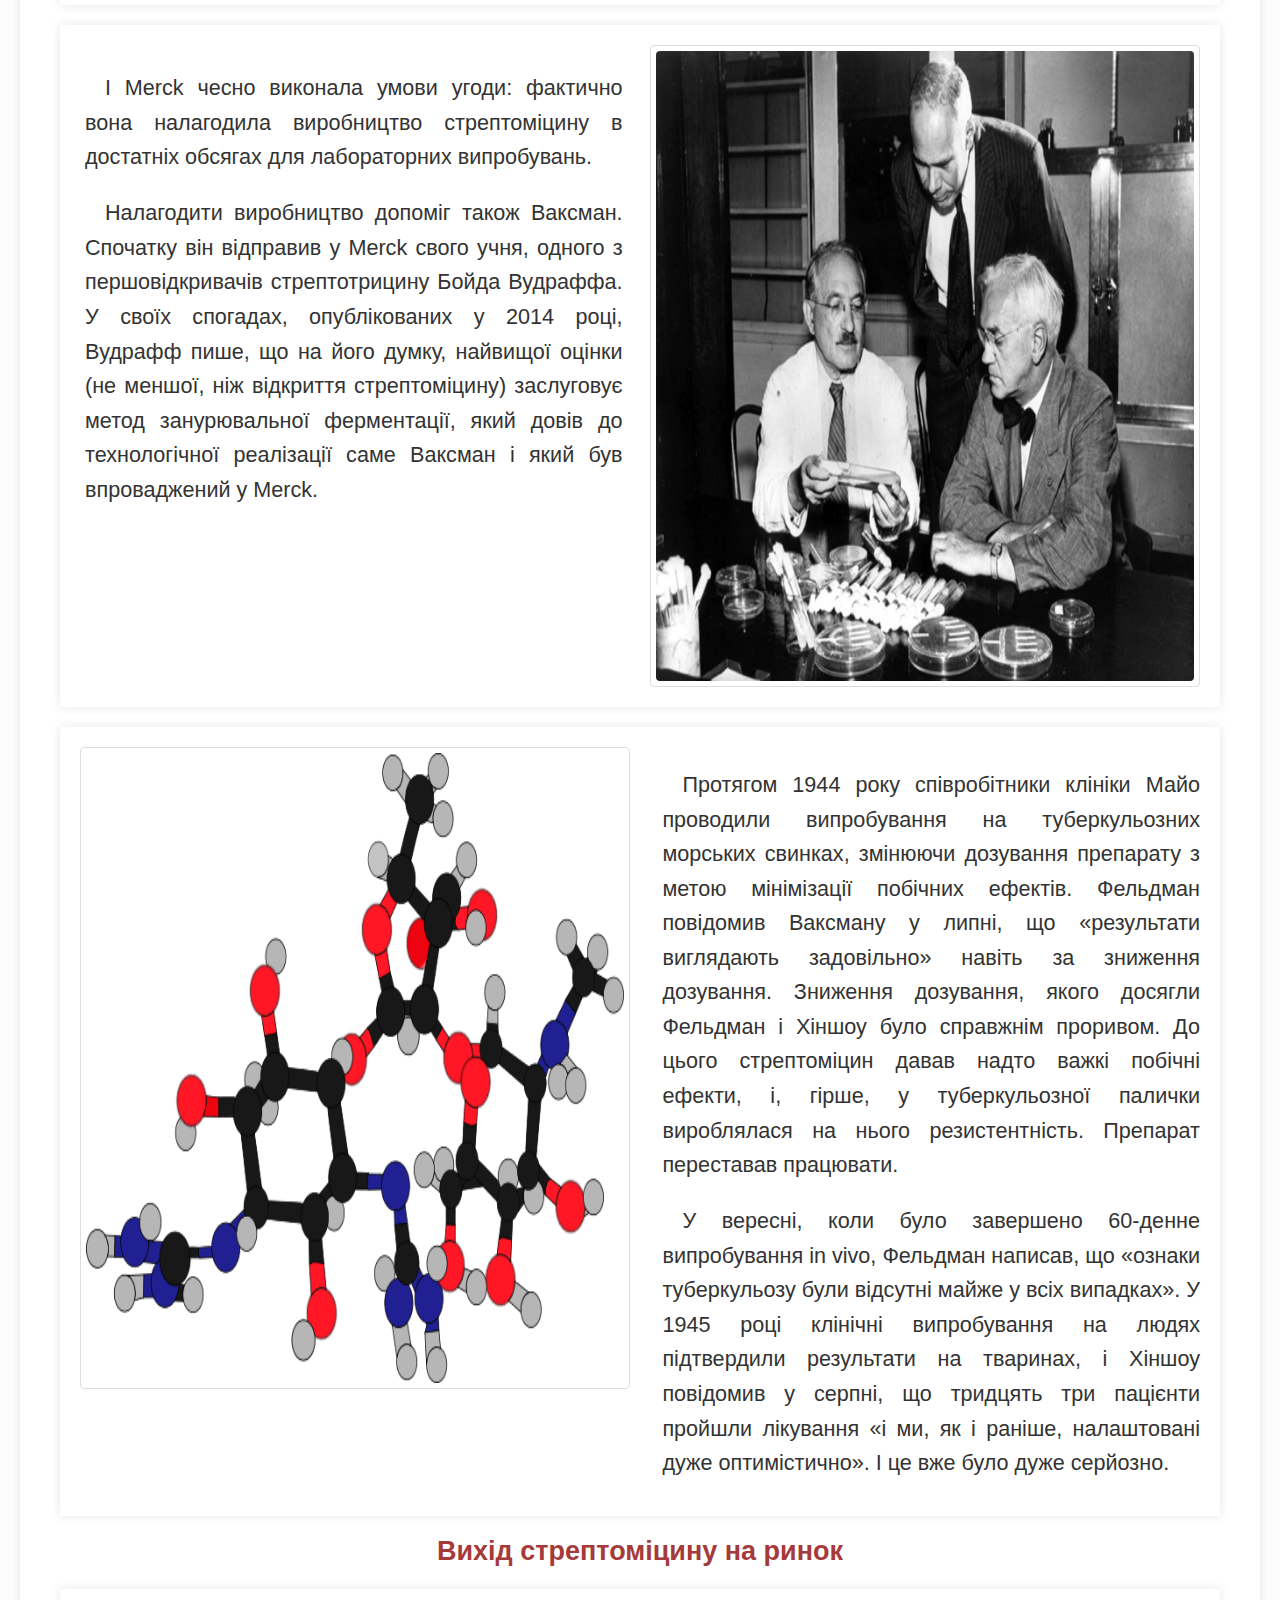
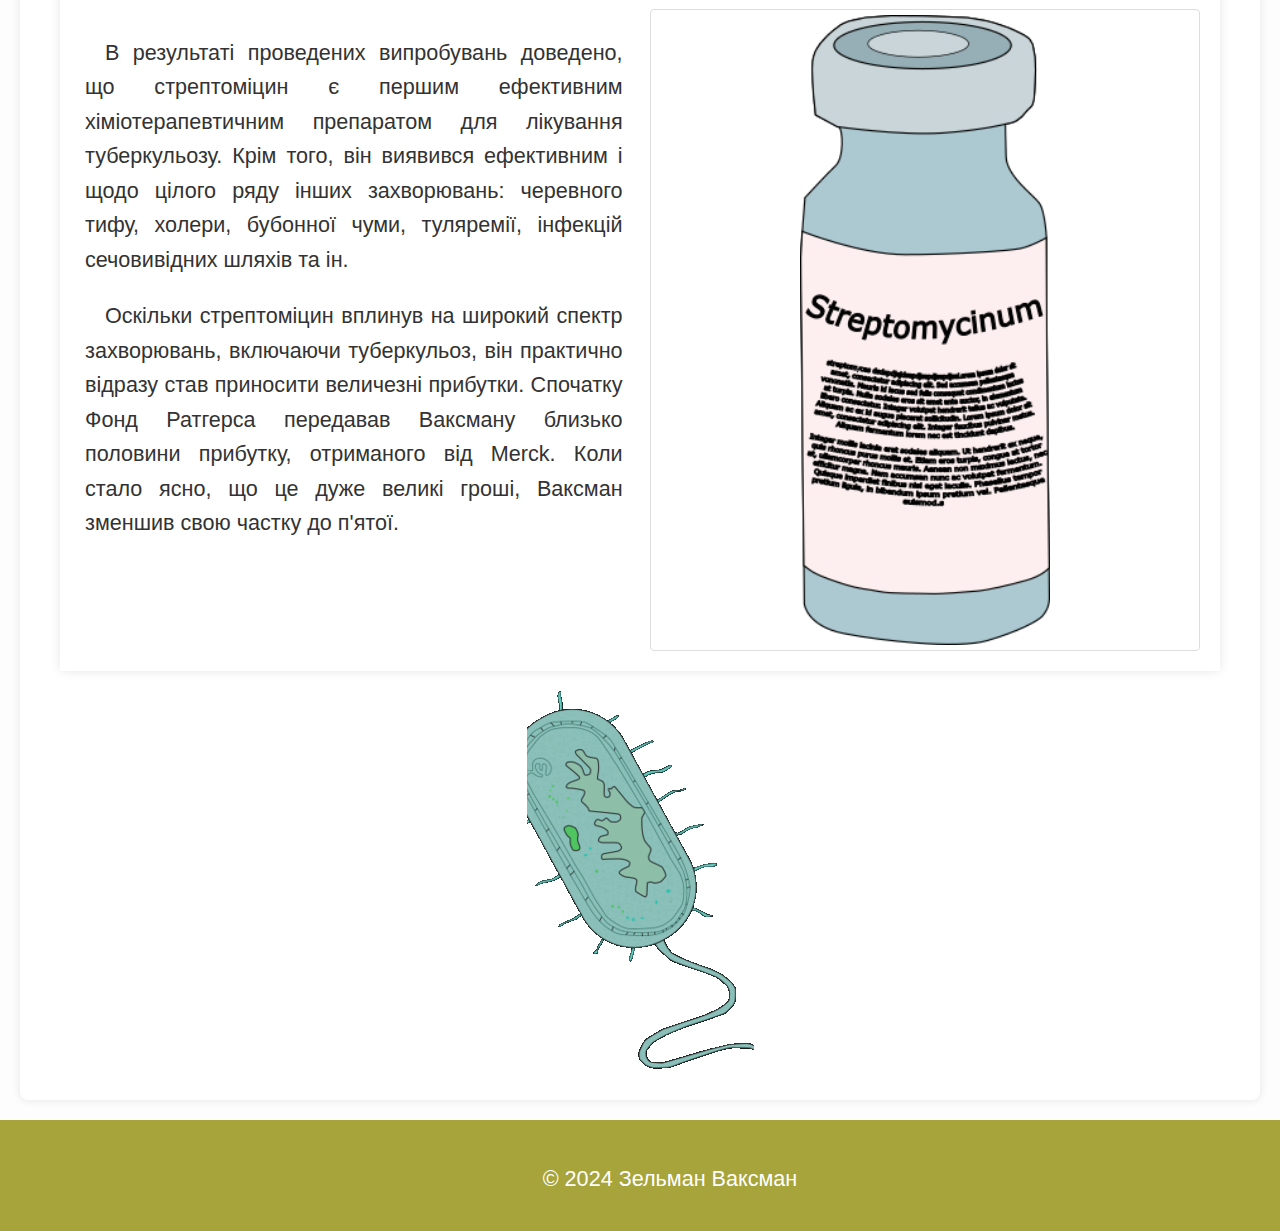
<file: streptomyces.html>
<!DOCTYPE html>
<html lang="uk">
<head>
    <meta charset="UTF-8">
    <meta name="viewport" content="width=device-width, initial-scale=1.0">
    <title>Зельман Ваксман - Нагороди</title>
    <link rel="stylesheet" href="styles.css">
    <script src="script.js"></script>
</head>
<body>
    <header>
        <div class="logo">
            <img src="photos/logo.WebP" alt="Website Logo">
        </div>
        <h1>Зельман Ваксман</h1>
        <nav>
            <ul>
                <li><a href="index.html">Формування особистості</a></li>
                <li><a href="methods.html">Дослідження</a></li>
                <li><a href="streptomyces.html">Стрептоміцин</a></li>
                <li><a href="awards.html">Нагороди</a></li>
            </ul>
        </nav>
    </header>

    <main>
        <h2>Випробування стрептоміцину</h2>
        <section  class="content">

            <div class="left-content-alt">
              <p>
                Зельман Ваксман та його група студентів знали зі власних дослідів in vitro, що стрептоміцин активний проти бацили, що викликає туберкульоз. Але Ваксман чудово розумів, що його невелика лабораторія в Ратгерському університеті не обладнана для подальших випробувань, тим більше in vivo. Тому Ваксман звернувся до двох медичних дослідників з клініки Майо: Вільяма Х. Фельдмана та Х. Корвіна Хіншоу — з проханням провести випробування на тваринах, використовуючи морських свинок. Фельдман відповів 7 березня 1944 року, що «ми можемо провести таке випробування», якщо Ваксман зможе отримати достатню кількість зразків агента.
            </p>
   
            </div>
            <div class="right-content-alt">
                <img src="photos/syringe.png" alt="Streptomyces griseus">
            </div>
        </section>
        <section  class="content">
            <div class="left-content">
                <img src="photos/micros.png" alt="Streptomyces griseus">
            </div>
            <div class="right-content">
              <p>
                Ваксман зміг надати клініці Майо достатню кількість зразків завдяки попередній угоді, досягнуті з Merck & Company наприкінці 1939 року. За цією угодою гігантська фармацевтична компанія виділила лабораторії Ваксмана грант вивчення антибіотиків. Крім того, за цією угодою компанія обіцяла надати допомогу в хімічному аналізі, надавала експериментальних тварин для фармакологічної оцінки антибіотиків та обладнання для виробництва будь-яких перспективних препаратів. У свою чергу, Ваксман передавав Merck усі патенти, отримані в результаті досліджень у його лабораторії. Якщо будь-який з патентів виявиться комерційно успішним, Merck повинен був виплатити Фонду Ратгерса невелику авторську винагороду.
            </p>
   
            </div>
        </section>
        <section  class="content">

            <div class="left-content-alt">
              <p>
                І Merck чесно виконала умови угоди: фактично вона налагодила виробництво стрептоміцину в достатніх обсягах для лабораторних випробувань.
            </p>
            <p>
                Налагодити виробництво допоміг також Ваксман. Спочатку він відправив у Merck свого учня, одного з першовідкривачів стрептотрицину Бойда Вудраффа. У своїх спогадах, опублікованих у 2014 році, Вудрафф пише, що на його думку, найвищої оцінки (не меншої, ніж відкриття стрептоміцину) заслуговує метод занурювальної ферментації, який довів до технологічної реалізації саме Ваксман і який був впроваджений у Merck.
            </p>
            </div>
            <div class="right-content-alt">
                <img src="photos/Waksman-Fleming.jpg" alt="Streptomyces griseus">
            </div>
        </section>
        <section  class="content">
            <div class="left-content">
                <img src="photos/struct.png" alt="Streptomyces griseus">
            </div>
            <div class="right-content">
              <p>
                Протягом 1944 року співробітники клініки Майо проводили випробування на туберкульозних морських свинках, змінюючи дозування препарату з метою мінімізації побічних ефектів. Фельдман повідомив Ваксману у липні, що «результати виглядають задовільно» навіть за зниження дозування. Зниження дозування, якого досягли Фельдман і Хіншоу було справжнім проривом. До цього стрептоміцин давав надто важкі побічні ефекти, і, гірше, у туберкульозної палички вироблялася на нього резистентність. Препарат переставав працювати.
            </p>
            <p>
                У вересні, коли було завершено 60-денне випробування in vivo, Фельдман написав, що «ознаки туберкульозу були відсутні майже у всіх випадках». У 1945 році клінічні випробування на людях підтвердили результати на тваринах, і Хіншоу повідомив у серпні, що тридцять три пацієнти пройшли лікування «і ми, як і раніше, налаштовані дуже оптимістично». І це вже було дуже серйозно.
            </p>
            </div>
        </section>
        <h2>Вихід стрептоміцину на ринок</h2>
        <section  class="content">

            <div class="left-content-alt">
              <p>
                В результаті проведених випробувань доведено, що стрептоміцин є першим ефективним хіміотерапевтичним препаратом для лікування туберкульозу. Крім того, він виявився ефективним і щодо цілого ряду інших захворювань: черевного тифу, холери, бубонної чуми, туляремії, інфекцій сечовивідних шляхів та ін.
            </p>
            <p>
                Оскільки стрептоміцин вплинув на широкий спектр захворювань, включаючи туберкульоз, він практично відразу став приносити величезні прибутки. Спочатку Фонд Ратгерса передавав Ваксману близько половини прибутку, отриманого від Merck. Коли стало ясно, що це дуже великі гроші, Ваксман зменшив свою частку до п'ятої.
            </p>
            </div>
            <div class="right-content-alt">
                <img src="photos/streptomyces_farm.png" alt="Streptomyces griseus">
            </div>
        </section>
        <div class="gif-container">
            <img src="photos/bacteria-gif.gif" alt="Animated GIF" class="animated-gif" />
        </div>   
    </main>

    <footer>
        <p class="footr">&copy; 2024 Зельман Ваксман</p>
    </footer>
</body>
</html>
</file>
<file: styles.css>
body {
    margin: 0;
    padding: 0;
    font-family: Arial, sans-serif;
    font-size: large;
    background-color: #fdfdfd;
    color: #333;
    overflow-x: hidden;
}
.content {
    display: flex;
    justify-content: space-between;
    padding: 20px;
    background-color: #fff;
    margin: 20px;
    box-shadow: 0 0 10px rgba(0, 0, 0, 0.1);
}
.left-content, .right-content {
    width: 48%;
}
.logo {
  position: absolute;
  top: 17px;
  left: 10px;
  width: 60px; 
  height: auto;
  opacity: 0.8;
}
.left-content img, .car-models img {
    max-width: 100%;
    height: 70vh;
    border: 1px solid #ddd;
    border-radius: 4px;
    padding: 5px;
    background-color: #fff;
}
/* Стилі для заголовків */
h1, h2 {
    color: #A63A3B;
    text-align: center;
    margin-top: 20px;
}

/* Стилі для навігації */
nav ul {
    list-style-type: none;
    padding: 0;
    margin: 0;
    background-color: #3A7CA5;
    text-align: center;
}

nav ul li {
    display: inline-block;
    margin-right: 15px;
}

nav ul li a {
    text-decoration: none;
    color: #FFF;
    padding: 10px 20px;
    background-color: #3A7CA5;
    border-radius: 5px;
}

nav ul li a:hover {
    background-color: #A63A3B;
}

/* Стилі для основного контенту */
main {
    margin: 20px;
    padding: 20px;
    background-color: #FFF;
    border-radius: 8px;
    box-shadow: 0px 0px 10px rgba(0, 0, 0, 0.1);
}

/* Стилі для зображень */
img {
    max-width: 100%;
    height: auto;
    display: block;
    margin: 0 auto;
}

/* Стилі для кнопок */
button {
    background-color: #A63A3B;
    color: #FFF;
    border: none;
    padding: 10px 20px;
    font-size: 16px;
    border-radius: 5px;
    cursor: pointer;
}

button:hover {
    background-color: #3A7CA5;
}

/* Стилі для футера */
footer {
    text-align: center;
    padding: 10px;
    background-color: #A6A43A;
    color: #FFF;
    
    width: 100%;
    bottom: 0;
}
.footr {
    text-align: center;
    padding: 10px;
    background-color: #A6A43A;
    color: #FFF;
    
    width: 100%;
    bottom: 0;
}
/* Нові стилі для альтернативного розташування */

.left-content-alt {
    width: 48%;
    /* Стилі для тексту, як у правого блоку */
    color: #333;
    padding: 5px;
    text-align: left;
}

.right-content-alt {
    width: 48%;
    /* Стилі для зображення з лівого блоку */
    padding: 5px;
    border: 1px solid #ddd;
    border-radius: 4px;
    background-color: #fff;
    display: flex;
    justify-content: center;
    align-items: center;
}
/* Стилі для тексту */
p {
    text-indent: 20px;           /* Табуляція для кожного абзацу */
    font-size: 1.2em;            /* Трохи збільшений розмір шрифту */
    text-align: justify;         /* Вирівнювання тексту по ширині */
    line-height: 1.6;            /* Збільшений міжрядковий інтервал */
    margin-bottom: 15px;         /* Відступи між абзацами для зручності читання */
}

.right-content-alt img {
    max-width: 100%;
    height: 70vh;
    border-radius: 4px;
}
/* Стиль для GIF */
.animated-gif {
    display: block;
    margin: 0 auto;
    max-width: 100%;
    height: auto;
    opacity: 0.9; /* Може додати трохи прозорості */
}


/* Ключові кадри для безкінечної анімації */
@keyframes playGif {
    100% {
        background-position: -1000px; /* Зміни в залежності від ширини вашої GIF */
    }
}
</file>
